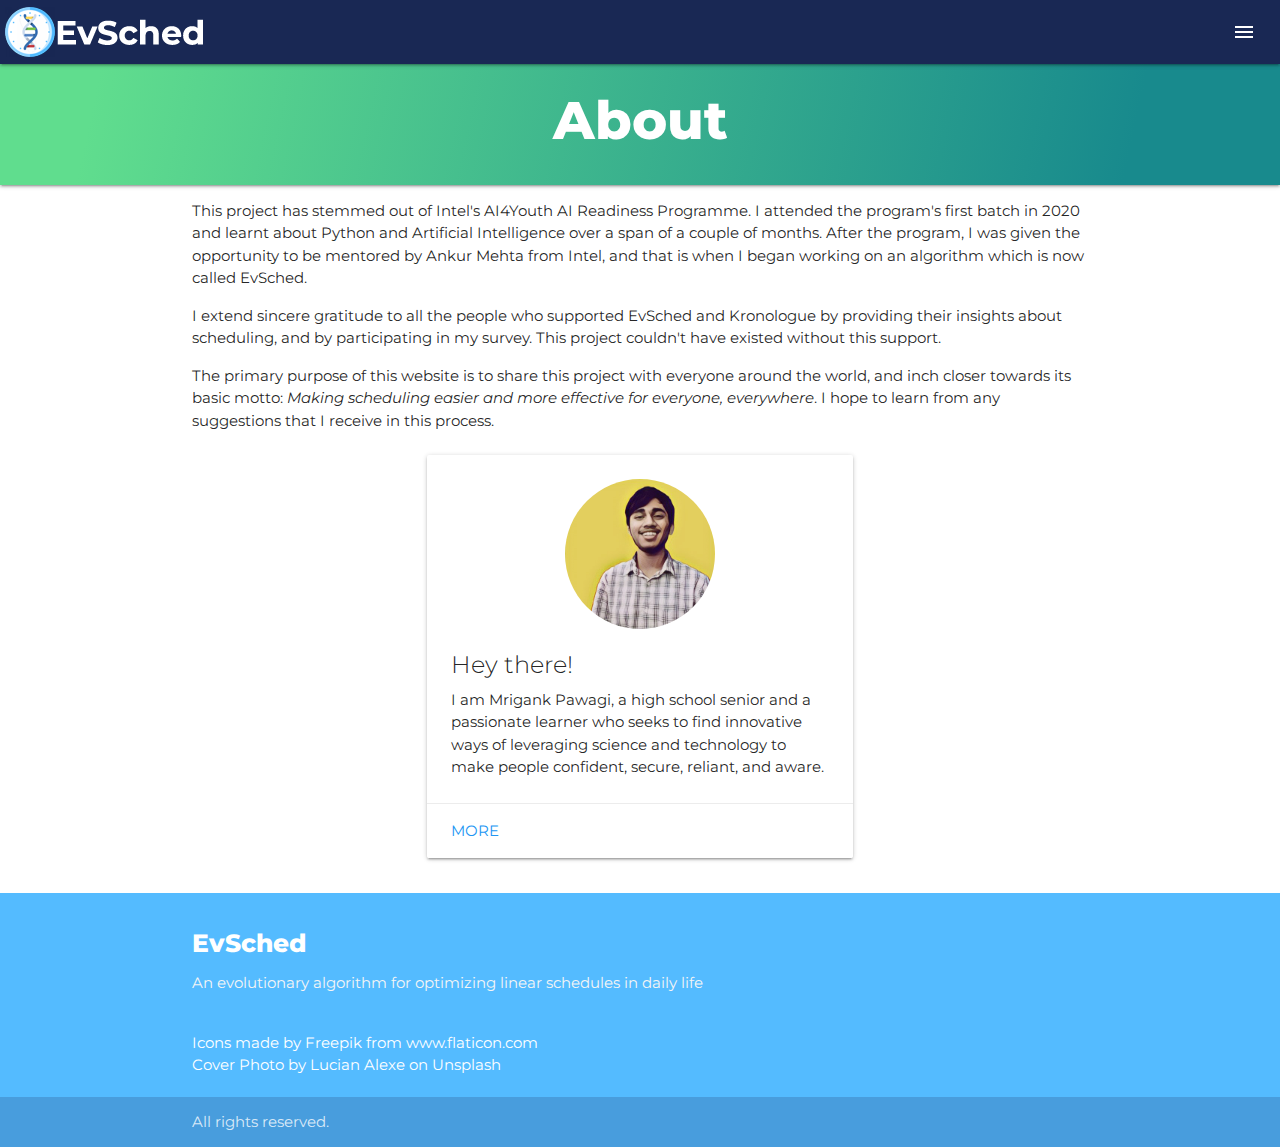
<file: about.html>
<!DOCTYPE html>
<html lang="en">

<head>
	<title>About | EvSched</title>
	<!-- META -->
	<meta charset="utf-8">
	<meta name="title" content="About | EvSched">
	<meta name="description"
		content="EvSched is an evolutionary algorithm to help people schedule their lives in new and effective ways.">
	<meta name="keywords" content="evsched, kronologue, algorithm, scheduling, optimization, evolution, genetic">
	<meta name="author" content="Mrigank Pawagi">
	<meta name="viewport" content="width=device-width, initial-scale=1, shrink-to-fit=no">
	<!-- SOCIAL MEDIA -->
	<meta property="og:type" content="website">
	<meta property="og:url" content="http://evsched.mrigank.pawagi.com/">
	<meta property="og:title"
		content="EvSched | An evolutionary algorithm for optimizing linear schedules in daily life.">
	<meta property="og:description"
		content="EvSched is an evolutionary algorithm to help people schedule their lives in new and effective ways.">
	<meta property="og:image" content="http://evsched.mrigank.pawagi.com/images/banner.png">
	<meta property="twitter:card" content="summary_large_image">
	<meta property="twitter:url" content="http://evsched.mrigank.pawagi.com/">
	<meta property="twitter:title"
		content="EvSched | An evolutionary algorithm for optimizing linear schedules in daily life.">
	<meta property="twitter:description"
		content="EvSched is an evolutionary algorithm to help people schedule their lives in new and effective ways.">
	<meta property="twitter:image" content="http://evsched.mrigank.pawagi.com/images/banner.png">
	<!-- PWA -->
	<link rel="manifest" href="manifest.json">
	<meta name="mobile-web-app-capable" content="yes">
	<meta name="apple-mobile-web-app-capable" content="yes">
	<meta name="application-name" content="EvSched">
	<meta name="apple-mobile-web-app-title" content="EvSched">
	<meta name="theme-color" content="#54bbff">
	<meta name="msapplication-navbutton-color" content="#54bbff">
	<meta name="apple-mobile-web-app-status-bar-style" content="black-translucent">
	<meta name="msapplication-starturl" content="/">
	<link rel="icon" type="image/png" sizes="192x192" href="images/icons/icon-192x192.png">
	<link rel="apple-touch-icon" type="image/png" sizes="192x192" href="images/icons/icon-192x192.png">
	<link rel="icon" type="image/png" sizes="384x384" href="images/icons/icon-384x384.png">
	<link rel="apple-touch-icon" type="image/png" sizes="384x384" href="images/icons/icon-384x384.png">
	<link rel="icon" type="image/png" sizes="512x512" href="images/icons/icon-512x512.png">
	<link rel="apple-touch-icon" type="image/png" sizes="512x512" href="images/icons/icon-512x512.png">
	<link rel="icon" type="image/png" sizes="256x256" href="images/icons/icon-256x256.png">
	<link rel="apple-touch-icon" type="image/png" sizes="256x256" href="images/icons/icon-256x256.png">
	<meta name="msapplication-TileImage" content="images/icons/icon-192x192.png">
	<meta name="msapplication-TileColor" content="#54bbff">
	<!--STYLES-->
	<link rel="stylesheet" href="css/materialize.min.css">
	<link rel="stylesheet" href="css/style.css">
	<link rel="stylesheet" href="css/pages.css">
	<link rel="stylesheet" href="css/about.css">
	<link href="https://fonts.googleapis.com/icon?family=Material+Icons" rel="stylesheet">
	<link
		href="https://fonts.googleapis.com/css2?family=Montserrat:ital,wght@0,300;0,400;0,500;0,600;0,700;0,800;0,900;1,300;1,400;1,500&display=swap"
		rel="stylesheet">
</head>

<body>
	<div id="loader">
		<div class="preloader-wrapper big active">
			<div class="spinner-layer spinner-blue">
				<div class="circle-clipper left">
					<div class="circle"></div>
				</div>
				<div class="gap-patch">
					<div class="circle"></div>
				</div>
				<div class="circle-clipper right">
					<div class="circle"></div>
				</div>
			</div>
			<div class="spinner-layer spinner-red">
				<div class="circle-clipper left">
					<div class="circle"></div>
				</div>
				<div class="gap-patch">
					<div class="circle"></div>
				</div>
				<div class="circle-clipper right">
					<div class="circle"></div>
				</div>
			</div>
			<div class="spinner-layer spinner-yellow">
				<div class="circle-clipper left">
					<div class="circle"></div>
				</div>
				<div class="gap-patch">
					<div class="circle"></div>
				</div>
				<div class="circle-clipper right">
					<div class="circle"></div>
				</div>
			</div>
			<div class="spinner-layer spinner-green">
				<div class="circle-clipper left">
					<div class="circle"></div>
				</div>
				<div class="gap-patch">
					<div class="circle"></div>
				</div>
				<div class="circle-clipper right">
					<div class="circle"></div>
				</div>
			</div>
		</div>
	</div>
	<nav class="nav-extended"></nav>
	<ul id="slide-out" class="sidenav"></ul>
	<div id="miniHero" style="background-image: linear-gradient(
			102.1deg,
			rgba(96, 221, 142, 1) 8.7%,
			rgba(24, 138, 141, 1) 88.1%
		  );">
		<h1>About</h1>
	</div>
	<div class="container">
		<p>This project has stemmed out of Intel's AI4Youth AI Readiness Programme. I attended the program's first batch
			in 2020 and learnt
			about Python and Artificial Intelligence over a span of a couple of months. After the program, I was given
			the opportunity to be mentored by Ankur Mehta from Intel, and that is when I began working on an algorithm
			which is now called EvSched. </p>
		<p>
			I extend sincere gratitude to all the people who supported EvSched and Kronologue by providing their
			insights about scheduling, and by participating in my survey. This project couldn't have existed without
			this
			support.
		</p>
		<p>
			The primary purpose of this website is to share this project with everyone around the world, and inch closer
			towards its basic motto: <i>Making scheduling easier and more effective for everyone, everywhere</i>. I hope
			to learn from any suggestions that I receive in this process.
		</p>
		<div class="row">
			<div class="col m3"></div>
			<div class="col s12 m6">
				<div class="card">
					<div class="card-content">
						<img src="images/mrigank.jpg">
						<span class="card-title">Hey there!</span>
						<p>I am Mrigank Pawagi, a high school senior and a passionate learner who seeks to find
							innovative ways of leveraging science and technology to make people confident, secure,
							reliant, and aware.</p>
					</div>
					<div class="card-action">
						<a class="blue-text" href="http://mrigank.pawagi.com/">More</a>
					</div>
				</div>
			</div>
			<div class="col m3"></div>
		</div>
	</div>

	<footer class="page-footer"></footer>
	<!--SCRIPTS-->
	<script src="js/jquery.min.js"></script>
	<script src="js/materialize.min.js"></script>
	<script src="js/script.js"></script>
</body>

</html>
</file>
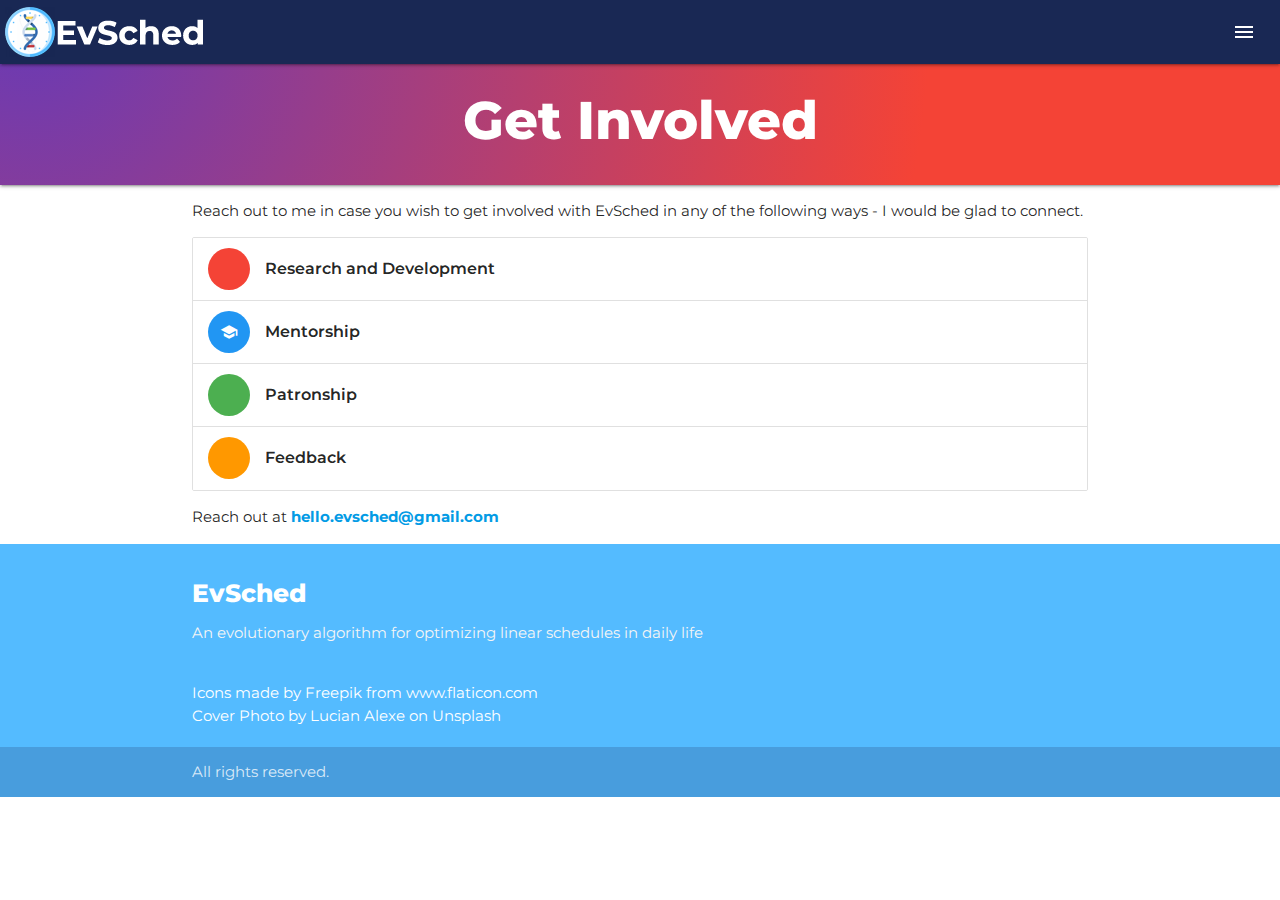
<file: getinvolved.html>
<!DOCTYPE html>
<html lang="en">

<head>
	<title>Get Involved | EvSched</title>
	<!-- META -->
	<meta charset="utf-8">
	<meta name="title" content="Get Involved | EvSched">
	<meta name="description"
		content="EvSched is an evolutionary algorithm to help people schedule their lives in new and effective ways.">
	<meta name="keywords" content="evsched, kronologue, algorithm, scheduling, optimization, evolution, genetic">
	<meta name="author" content="Mrigank Pawagi">
	<meta name="viewport" content="width=device-width, initial-scale=1, shrink-to-fit=no">
	<!-- SOCIAL MEDIA -->
	<meta property="og:type" content="website">
	<meta property="og:url" content="http://evsched.mrigank.pawagi.com/">
	<meta property="og:title"
		content="EvSched | An evolutionary algorithm for optimizing linear schedules in daily life.">
	<meta property="og:description"
		content="EvSched is an evolutionary algorithm to help people schedule their lives in new and effective ways.">
	<meta property="og:image" content="http://evsched.mrigank.pawagi.com/images/banner.png">
	<meta property="twitter:card" content="summary_large_image">
	<meta property="twitter:url" content="http://evsched.mrigank.pawagi.com/">
	<meta property="twitter:title"
		content="EvSched | An evolutionary algorithm for optimizing linear schedules in daily life.">
	<meta property="twitter:description"
		content="EvSched is an evolutionary algorithm to help people schedule their lives in new and effective ways.">
	<meta property="twitter:image" content="http://evsched.mrigank.pawagi.com/images/banner.png">
	<!-- PWA -->
	<link rel="manifest" href="manifest.json">
	<meta name="mobile-web-app-capable" content="yes">
	<meta name="apple-mobile-web-app-capable" content="yes">
	<meta name="application-name" content="EvSched">
	<meta name="apple-mobile-web-app-title" content="EvSched">
	<meta name="theme-color" content="#54bbff">
	<meta name="msapplication-navbutton-color" content="#54bbff">
	<meta name="apple-mobile-web-app-status-bar-style" content="black-translucent">
	<meta name="msapplication-starturl" content="/">
	<link rel="icon" type="image/png" sizes="192x192" href="images/icons/icon-192x192.png">
	<link rel="apple-touch-icon" type="image/png" sizes="192x192" href="images/icons/icon-192x192.png">
	<link rel="icon" type="image/png" sizes="384x384" href="images/icons/icon-384x384.png">
	<link rel="apple-touch-icon" type="image/png" sizes="384x384" href="images/icons/icon-384x384.png">
	<link rel="icon" type="image/png" sizes="512x512" href="images/icons/icon-512x512.png">
	<link rel="apple-touch-icon" type="image/png" sizes="512x512" href="images/icons/icon-512x512.png">
	<link rel="icon" type="image/png" sizes="256x256" href="images/icons/icon-256x256.png">
	<link rel="apple-touch-icon" type="image/png" sizes="256x256" href="images/icons/icon-256x256.png">
	<meta name="msapplication-TileImage" content="images/icons/icon-192x192.png">
	<meta name="msapplication-TileColor" content="#54bbff">
	<!--STYLES-->
	<link rel="stylesheet" href="css/materialize.min.css">
	<link rel="stylesheet" href="css/style.css">
	<link rel="stylesheet" href="css/pages.css">
	<link rel="stylesheet" href="css/getinvolved.css">
	<link href="https://fonts.googleapis.com/icon?family=Material+Icons" rel="stylesheet">
	<link
		href="https://fonts.googleapis.com/css2?family=Montserrat:ital,wght@0,300;0,400;0,500;0,600;0,700;0,800;0,900;1,300;1,400;1,500&display=swap"
		rel="stylesheet">
</head>

<body>
	<div id="loader">
		<div class="preloader-wrapper big active">
			<div class="spinner-layer spinner-blue">
				<div class="circle-clipper left">
					<div class="circle"></div>
				</div>
				<div class="gap-patch">
					<div class="circle"></div>
				</div>
				<div class="circle-clipper right">
					<div class="circle"></div>
				</div>
			</div>
			<div class="spinner-layer spinner-red">
				<div class="circle-clipper left">
					<div class="circle"></div>
				</div>
				<div class="gap-patch">
					<div class="circle"></div>
				</div>
				<div class="circle-clipper right">
					<div class="circle"></div>
				</div>
			</div>
			<div class="spinner-layer spinner-yellow">
				<div class="circle-clipper left">
					<div class="circle"></div>
				</div>
				<div class="gap-patch">
					<div class="circle"></div>
				</div>
				<div class="circle-clipper right">
					<div class="circle"></div>
				</div>
			</div>
			<div class="spinner-layer spinner-green">
				<div class="circle-clipper left">
					<div class="circle"></div>
				</div>
				<div class="gap-patch">
					<div class="circle"></div>
				</div>
				<div class="circle-clipper right">
					<div class="circle"></div>
				</div>
			</div>
		</div>
	</div>
	<nav class="nav-extended"></nav>
	<ul id="slide-out" class="sidenav"></ul>
	<div id="miniHero"
		style="background-image: radial-gradient( circle 602px at 2.1% 5.1%, #673ab7 0%, #f44336 150% );">
		<h1>Get Involved</h1>
	</div>
	<div class="container">
		<p>Reach out to me in case you wish to get involved with EvSched in any of the following ways - I would be glad to connect.</p>
		<ul class="collection">
			<li class="collection-item avatar">
				<i class="material-icons circle red">science</i>
				<span class="title">Research and Development</span>
			</li>
			<li class="collection-item avatar">
				<i class="material-icons circle blue">school</i>
				<span class="title">Mentorship</span>
			</li>
			<li class="collection-item avatar">
				<i class="material-icons circle green">volunteer_activism</i>
				<span class="title">Patronship</span>
			</li>
			<li class="collection-item avatar">
				<i class="material-icons circle orange">try</i>
				<span class="title">Feedback</span>
			</li>
		</ul>
		<p>Reach out at <b></n><a href="mailto:hello.evsched@gmail.com">hello.evsched@gmail.com</a></b></p>
	</div>

	<footer class="page-footer"></footer>
	<!--SCRIPTS-->
	<script src="js/jquery.min.js"></script>
	<script src="js/materialize.min.js"></script>
	<script src="js/script.js"></script>
</body>

</html>
</file>
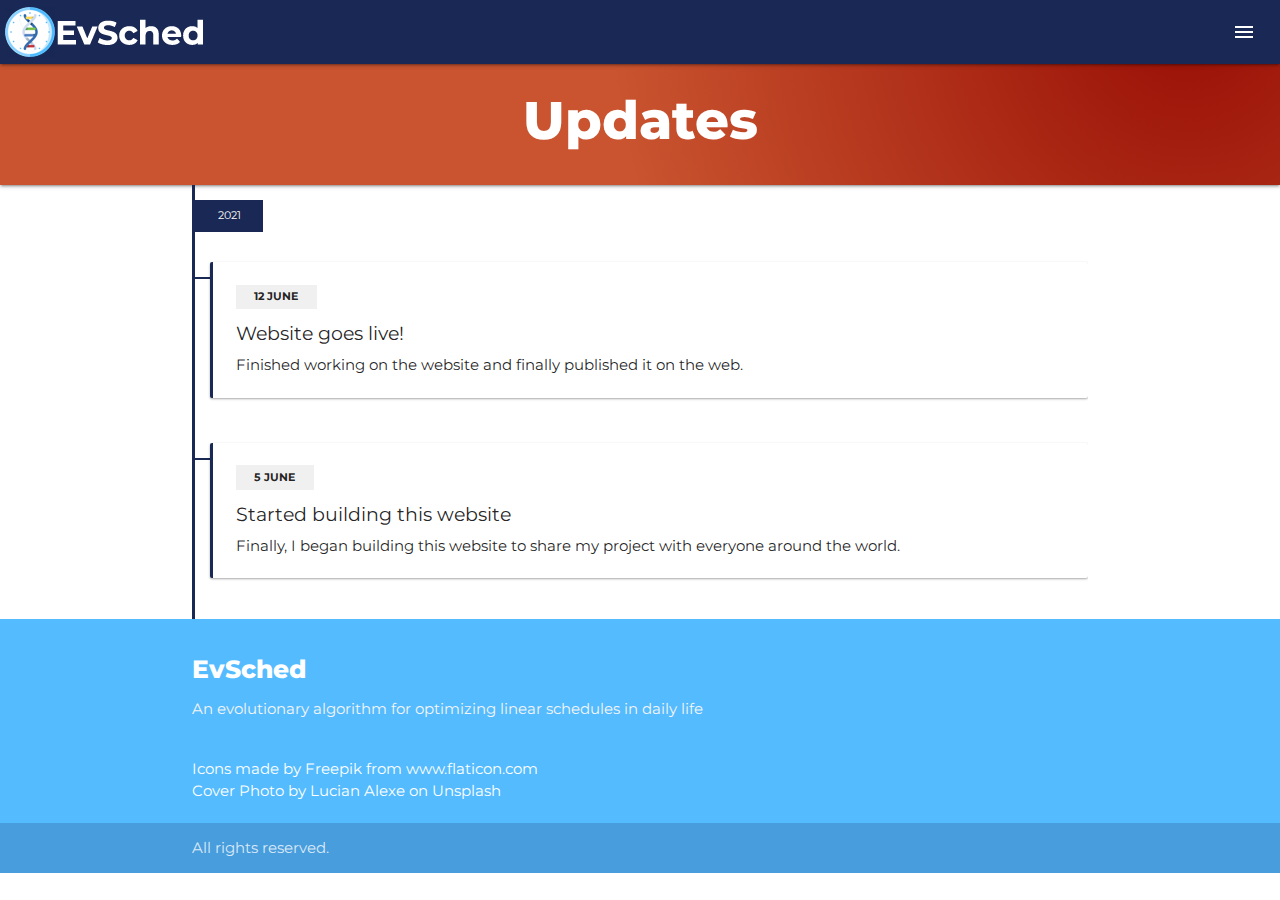
<file: updates.html>
<!DOCTYPE html>
<html lang="en">

<head>
	<title>Updates | EvSched</title>
	<!-- META -->
	<meta charset="utf-8">
	<meta name="title" content="Updates | EvSched">
	<meta name="description"
		content="EvSched is an evolutionary algorithm to help people schedule their lives in new and effective ways.">
	<meta name="keywords" content="evsched, kronologue, algorithm, scheduling, optimization, evolution, genetic">
	<meta name="author" content="Mrigank Pawagi">
	<meta name="viewport" content="width=device-width, initial-scale=1, shrink-to-fit=no">
	<!-- SOCIAL MEDIA -->
	<meta property="og:type" content="website">
	<meta property="og:url" content="http://evsched.mrigank.pawagi.com/">
	<meta property="og:title"
		content="EvSched | An evolutionary algorithm for optimizing linear schedules in daily life.">
	<meta property="og:description"
		content="EvSched is an evolutionary algorithm to help people schedule their lives in new and effective ways.">
	<meta property="og:image" content="http://evsched.mrigank.pawagi.com/images/banner.png">
	<meta property="twitter:card" content="summary_large_image">
	<meta property="twitter:url" content="http://evsched.mrigank.pawagi.com/">
	<meta property="twitter:title"
		content="EvSched | An evolutionary algorithm for optimizing linear schedules in daily life.">
	<meta property="twitter:description"
		content="EvSched is an evolutionary algorithm to help people schedule their lives in new and effective ways.">
	<meta property="twitter:image" content="http://evsched.mrigank.pawagi.com/images/banner.png">
	<!-- PWA -->
	<link rel="manifest" href="manifest.json">
	<meta name="mobile-web-app-capable" content="yes">
	<meta name="apple-mobile-web-app-capable" content="yes">
	<meta name="application-name" content="EvSched">
	<meta name="apple-mobile-web-app-title" content="EvSched">
	<meta name="theme-color" content="#54bbff">
	<meta name="msapplication-navbutton-color" content="#54bbff">
	<meta name="apple-mobile-web-app-status-bar-style" content="black-translucent">
	<meta name="msapplication-starturl" content="/">
	<link rel="icon" type="image/png" sizes="192x192" href="images/icons/icon-192x192.png">
	<link rel="apple-touch-icon" type="image/png" sizes="192x192" href="images/icons/icon-192x192.png">
	<link rel="icon" type="image/png" sizes="384x384" href="images/icons/icon-384x384.png">
	<link rel="apple-touch-icon" type="image/png" sizes="384x384" href="images/icons/icon-384x384.png">
	<link rel="icon" type="image/png" sizes="512x512" href="images/icons/icon-512x512.png">
	<link rel="apple-touch-icon" type="image/png" sizes="512x512" href="images/icons/icon-512x512.png">
	<link rel="icon" type="image/png" sizes="256x256" href="images/icons/icon-256x256.png">
	<link rel="apple-touch-icon" type="image/png" sizes="256x256" href="images/icons/icon-256x256.png">
	<meta name="msapplication-TileImage" content="images/icons/icon-192x192.png">
	<meta name="msapplication-TileColor" content="#54bbff">
	<!--STYLES-->
	<link rel="stylesheet" href="css/materialize.min.css">
	<link rel="stylesheet" href="css/style.css">
	<link rel="stylesheet" href="css/pages.css">
	<link rel="stylesheet" href="css/updates.css">
	<link href="https://fonts.googleapis.com/icon?family=Material+Icons" rel="stylesheet">
	<link
		href="https://fonts.googleapis.com/css2?family=Montserrat:ital,wght@0,300;0,400;0,500;0,600;0,700;0,800;0,900;1,300;1,400;1,500&display=swap"
		rel="stylesheet">
</head>

<body>
	<div id="loader">
		<div class="preloader-wrapper big active">
			<div class="spinner-layer spinner-blue">
				<div class="circle-clipper left">
					<div class="circle"></div>
				</div>
				<div class="gap-patch">
					<div class="circle"></div>
				</div>
				<div class="circle-clipper right">
					<div class="circle"></div>
				</div>
			</div>
			<div class="spinner-layer spinner-red">
				<div class="circle-clipper left">
					<div class="circle"></div>
				</div>
				<div class="gap-patch">
					<div class="circle"></div>
				</div>
				<div class="circle-clipper right">
					<div class="circle"></div>
				</div>
			</div>
			<div class="spinner-layer spinner-yellow">
				<div class="circle-clipper left">
					<div class="circle"></div>
				</div>
				<div class="gap-patch">
					<div class="circle"></div>
				</div>
				<div class="circle-clipper right">
					<div class="circle"></div>
				</div>
			</div>
			<div class="spinner-layer spinner-green">
				<div class="circle-clipper left">
					<div class="circle"></div>
				</div>
				<div class="gap-patch">
					<div class="circle"></div>
				</div>
				<div class="circle-clipper right">
					<div class="circle"></div>
				</div>
			</div>
		</div>
	</div>
	<nav class="nav-extended"></nav>
	<ul id="slide-out" class="sidenav"></ul>
	<div id="miniHero"
		style="background-image: radial-gradient( circle 597px at 93% 9.8%, #9a1006 1.7%, #c9542f 97% );">
		<h1>Updates</h1>
	</div>
	<div class="container">
		<div class="timeline">

		</div>
	</div>

	<footer class="page-footer"></footer>
	<!--SCRIPTS-->
	<script src="js/jquery.min.js"></script>
	<script src="js/materialize.min.js"></script>
	<script src="js/updates.js"></script>
	<script src="js/script.js"></script>
</body>

</html>
</file>
<file: css/style.css>
* {
  font-family: "Montserrat", sans-serif;
}
.boldest {
  font-weight: 800;
}
#loader {
  position: fixed;
  background: rgba(255, 255, 255, 0.9);
  width: 100%;
  height: 100%;
  text-align: center;
  padding-top: 30vh;
  z-index: 1000;
}
nav {
  background: rgba(25, 40, 84, 1);
  position: fixed;
  z-index: 999;
}
nav a.brand-logo {
  left: 5px;
  transform: translateX(0);
  -webkit-transform: translateX(0);
  height: 100%;
}
nav .sidenav-trigger {
  display: block !important;
}
nav img,
nav .sidenav-trigger span {
  left: 0;
  margin: 0;
  position: absolute;
  top: 50%;
  -webkit-transform: translateY(-50%);
  transform: translateY(-50%);
}
#home {
  background-image: url(../images/bg.jpg);
  background-size: cover;
  background-position: center;
  background-attachment: fixed;
  height: 100vh;
  box-shadow: 0 2px 2px 0 rgba(0, 0, 0, 0.14),
    0 3px 1px -2px rgba(0, 0, 0, 0.12), 0 1px 5px 0 rgba(0, 0, 0, 0.2);
  padding-top: 70px;
  text-align: center;
  color: #fff;
}
#home h1 {
  font-size: 20vw;
}
#home h4 {
  font-size: 30px;
  padding: 0 15px;
}
.sidenav a span.material-icons, .sidenav a .kronologue-icon {
  position: relative;
  top: 6px;
}
.page-footer {
  background-color: #54bbff;
}
.footer-copyright {
  background-color: rgb(25 40 84 / 20%) !important;
}
.kronologue-icon.big {
  height: 40px;
  width: 40px;
}
.kronologue-icon.small {
  height: 24px;
  width: 24px;
}
.kronologue-icon{
  background-image: url(../images/kronologue.png);
  display: inline-block;
  background-size: cover;
}
</file>
<file: css/pages.css>
#miniHero {
  box-shadow: 0 2px 2px 0 rgb(0 0 0 / 14%), 0 3px 1px -2px rgb(0 0 0 / 12%),
    0 1px 5px 0 rgb(0 0 0 / 20%);
  padding-top: 50px;
  text-align: center;
  color: #fff;
  padding-bottom: 10px;
}
#miniHero h1 {
    font-weight: 800;
    font-size: 3.5rem;
}
</file>
<file: css/about.css>
.card img{
    max-width: 100%;
    border-radius: 100%;
    width: 150px;
    display: block;
    margin: auto;
    margin-bottom: 20px;
}
</file>
<file: css/getinvolved.css>
.collection .collection-item{
    min-height: 63px!important;
}
.collection .collection-item .title{
    line-height: 42px;
    font-weight: 600;
}
</file>
<file: css/updates.css>
/* CREDITS
* 
* Stav Melnikov
* https://codepen.io/melnik909/pen/qPjwvq
*
* */

.r-title {
  margin-top: var(--rTitleMarginTop, 0) !important;
  margin-bottom: var(--rTitleMarginBottom, 0) !important;
}

p:not([class]) {
  line-height: var(--cssTypographyLineHeight, 1.78);
  margin-top: var(--cssTypographyBasicMargin, 1em);
  margin-bottom: 0;
}

p:not([class]):first-child {
  margin-top: 0;
}

.text {
  display: var(--textDisplay, inline-flex);
  font-size: var(--textFontSize, 1rem);
}
.time {
  display: var(--timeDisplay, inline-flex);
}
.time__month {
  margin-left: var(--timelineMounthMarginLeft, 0.25em);
}

.time {
  padding: var(--timePadding, 0.25rem 1.25rem 0.25rem);
  background-color: var(--timeBackgroundColor, #f0f0f0);

  font-size: var(--timeFontSize, 0.75rem);
  font-weight: var(--timeFontWeight, 700);
  text-transform: var(--timeTextTransform, uppercase);
  color: var(--timeColor, currentColor);
}

.card {
  padding: var(--timelineCardPadding, 1.5rem 1.5rem 1.25rem);
}

.card__content {
  margin-top: var(--cardContentMarginTop, 0.5rem);
}

.card {
  border-radius: var(--timelineCardBorderRadius, 2px);
  border-left: var(--timelineCardBorderLeftWidth, 3px) solid
    var(--timelineCardBorderLeftColor, var(--uiTimelineMainColor));
  box-shadow: var(
    --timelineCardBoxShadow,
    0 1px 3px 0 rgba(0, 0, 0, 0.12),
    0 1px 2px 0 rgba(0, 0, 0, 0.24)
  );
  background-color: var(--timelineCardBackgroundColor, #fff);
}

.card__title {
  --rTitleMarginTop: var(--cardTitleMarginTop, 1rem);
  font-size: var(--cardTitleFontSize, 1.25rem);
}
.timeline {
  display: var(--timelineDisplay, grid);
  grid-row-gap: var(--timelineGroupsGap, 2rem);
}

.timeline__year {
  margin-bottom: 1.25rem; /* 1 */
}

.timeline__cards {
  display: var(--timeloneCardsDisplay, grid);
  grid-row-gap: var(--timeloneCardsGap, 1.5rem);
}

.timeline {
  --uiTimelineMainColor: var(--timelineMainColor, #222);
  --uiTimelineSecondaryColor: var(--timelineSecondaryColor, #fff);

  border-left: var(--timelineLineWidth, 3px) solid
    var(--timelineLineBackgroundColor, var(--uiTimelineMainColor));
  padding-top: 1rem;
  padding-bottom: 1.5rem;
}

.timeline__year {
  --timePadding: var(--timelineYearPadding, 0.5rem 1.5rem);
  --timeColor: var(--uiTimelineSecondaryColor);
  --timeBackgroundColor: var(--uiTimelineMainColor);
  --timeFontWeight: var(--timelineYearFontWeight, 400);
}

.timeline__card {
  position: relative;
  margin-left: var(--timelineCardLineGap, 1rem);
}

.timeline__cards {
  overflow: hidden;
  padding-top: 0.25rem; /* 1 */
  padding-bottom: 0.25rem; /* 1 */
}

.timeline__card::before {
  content: "";
  width: 100%;
  height: var(--timelineCardLineWidth, 2px);
  background-color: var(
    --timelineCardLineBackgroundColor,
    var(--uiTimelineMainColor)
  );

  position: absolute;
  top: var(--timelineCardLineTop, 1rem);
  left: -50%;
  z-index: -1;
}

.timeline {
  --timelineMainColor: rgba(25, 40, 84, 1);
}
</file>
